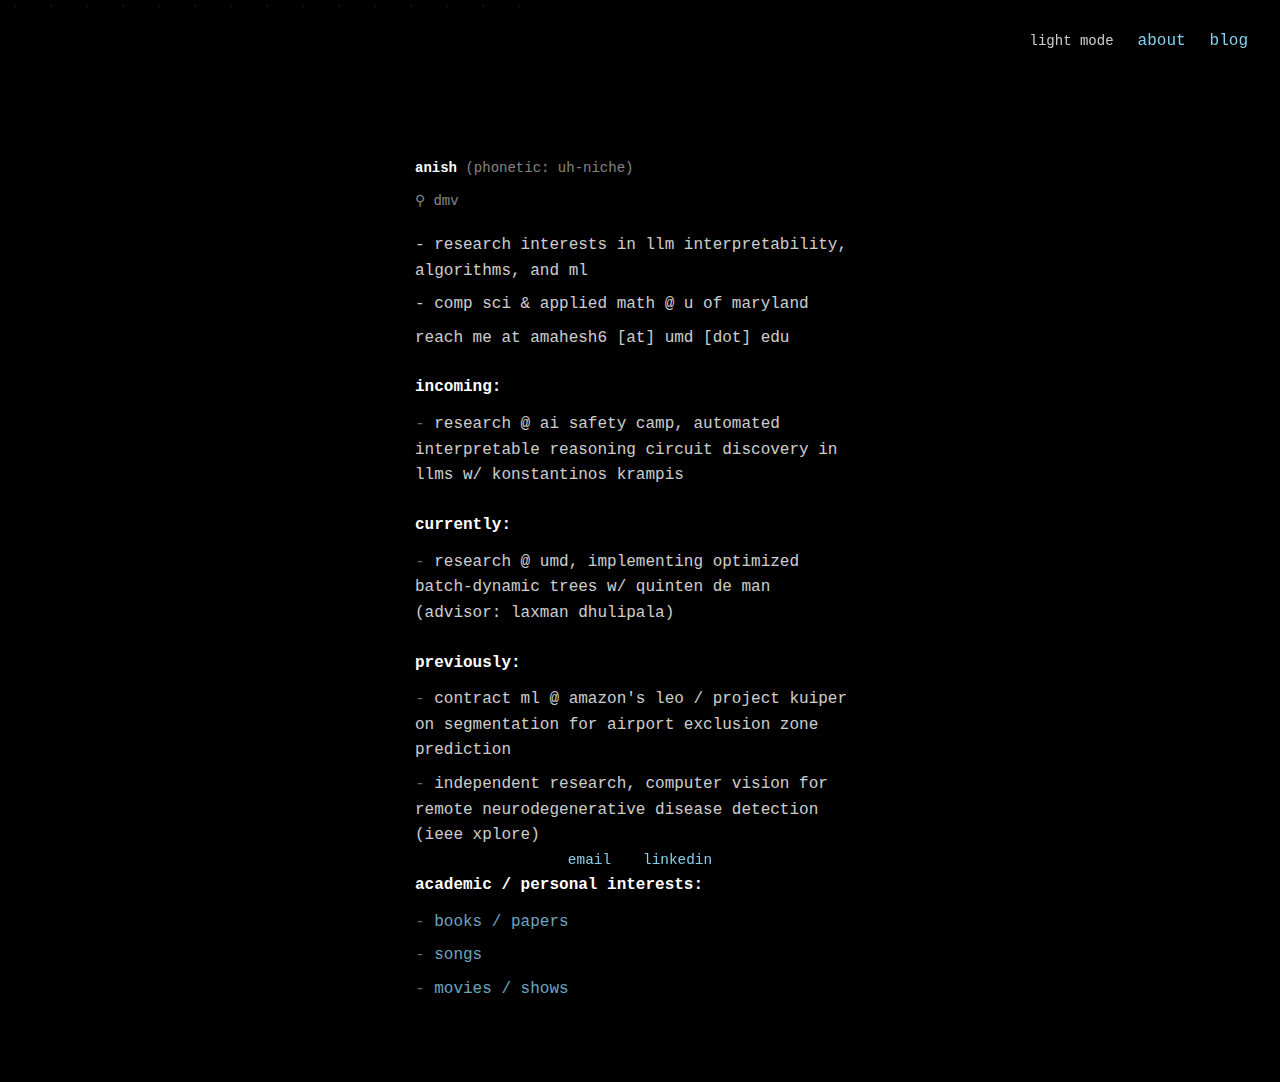
<file: index.html>
<!DOCTYPE html>
<html lang="en">

<head>
    <meta charset="UTF-8">
    <meta name="viewport" content="width=device-width, initial-scale=1.0">
    <title> </title>
    <link rel="icon" type="image/svg+xml" href="favicon.svg">
    <meta name="robots" content="nopreview">
    <meta property="og:title" content="">
    <meta property="og:description" content="">
    <meta property="og:image" content="">
    <meta name="twitter:card" content="summary">
    <meta name="description" content="">
    <link rel="stylesheet" href="style.css">
</head>

<body>
    <nav class="top-nav">
        <a href="about.html">about</a>
        <a href="blog.html">blog</a>
    </nav>

    <main class="grid-layout centered-layout">
        <div class="content-block">
            <div class="text-group">
                <div class="bio-text">
                    <h1>
                        anish
                        <span class="phonetic">(phonetic: uh-niche)</span>
                    </h1>
                    <span class="phonetic">⚲ dmv</span>
                    <!-- <p class="subtitle">18, comp sci & applied math @ u of maryland</p> -->

                    <div class="bio-details">
                        <p></p>
                        <!-- <p class="section-title">about me:</p> -->
                        <p>- research interests in llm interpretability, algorithms, and ml</p>
                        <p>- comp sci & applied math @ u of maryland</p>
                        <p>reach me at amahesh6 [at] umd [dot] edu</p>

                        <p class="section-title">incoming:</p>
                        <ul class="clean-list">
                            <li>research @ AI Safety Camp, automated interpretable reasoning circuit discovery in LLMS w/ Konstantinos Krampis</li>
                        </ul>

                        <p class="section-title">currently:</p>
                        <ul class="clean-list">
                            <li>research @ UMD, implementing optimized batch-dynamic trees w/ quinten de man (advisor: laxman dhulipala)</li>
                        </ul>

                        <p class="section-title">previously:</p>
                        <ul class="clean-list">
                            <li>contract ml @ Amazon's LEO / project Kuiper on segmentation for airport exclusion zone
                                prediction</li>
                            <li>independent research, computer vision for remote neurodegenerative disease detection
                                (IEEE Xplore)
                            </li>
                        </ul>

                        <p class="section-title">academic / personal interests:</p>
                        <ul class="clean-list">
                            <li><a href="books.html">books / papers</a></li>
                            <li><a href="songs.html">songs</a></li>
                            <li><a href="movies.html">movies / shows</a></li>

                        </ul>
                    </div>
                </div>
            </div>
        </div>
    </main>

    <footer class="bottom-nav">
        <a href="mailto:amahesh6@umd.edu">email</a>
        <a href="http://linkedin.com/in/amhwr">linkedin</a>
    </footer>
    <script src="script.js"></script>
</body>

</html>
</file>
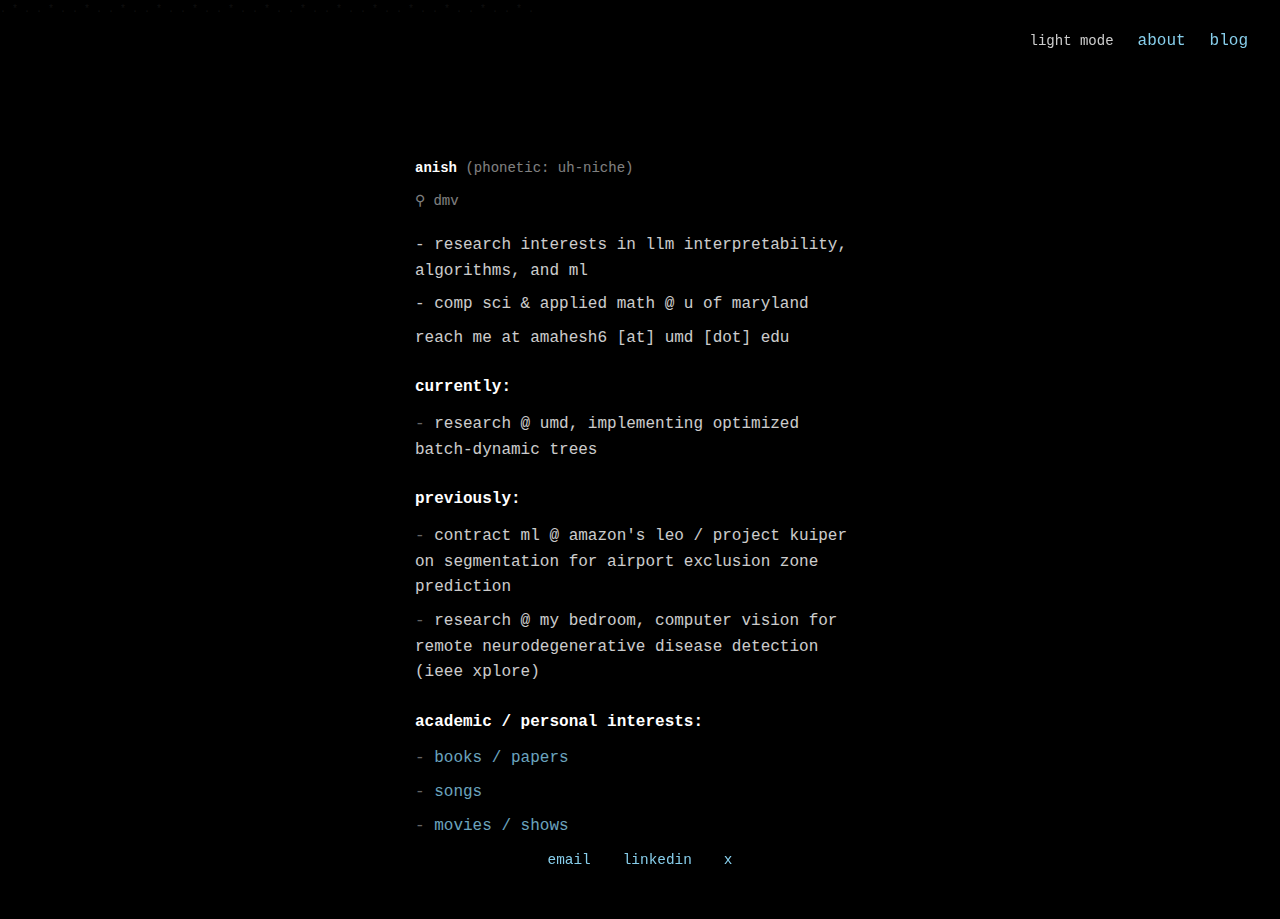
<file: personal website/index.html>
<!DOCTYPE html>
<html lang="en">

<head>
    <meta charset="UTF-8">
    <meta name="viewport" content="width=device-width, initial-scale=1.0">
    <title>Anish</title>
    <link rel="stylesheet" href="style.css">
</head>

<body>
    <nav class="top-nav">
        <a href="about.html">about</a>
        <a href="blog.html">blog</a>
    </nav>

    <main class="grid-layout centered-layout">
        <div class="content-block">
            <div class="text-group">
                <div class="bio-text">
                    <h1>
                        anish
                        <span class="phonetic">(phonetic: uh-niche)</span>
                    </h1>
                    <span class="phonetic">⚲ dmv</span>
                    <!-- <p class="subtitle">18, comp sci & applied math @ u of maryland</p> -->

                    <div class="bio-details">
                        <p></p>
                        <!-- <p class="section-title">about me:</p> -->
                        <p>- research interests in llm interpretability, algorithms, and ml</p>
                        <p>- comp sci & applied math @ u of maryland</p>
                        <p>reach me at amahesh6 [at] umd [dot] edu</p>

                        <p class="section-title">currently:</p>
                        <ul class="clean-list">
                            <li>research @ UMD, implementing optimized batch-dynamic trees</li>
                        </ul>

                        <p class="section-title">previously:</p>
                        <ul class="clean-list">
                            <li>contract ml @ Amazon's LEO / project Kuiper on segmentation for airport exclusion zone
                                prediction</li>
                            <li>research @ my bedroom, computer vision for remote neurodegenerative disease detection
                                (IEEE Xplore)
                            </li>
                            <!-- <li> accidentally fell asleep in the washington state government </li> -->
                        </ul>

                        <p class="section-title">academic / personal interests:</p>
                        <ul class="clean-list">
                            <li><a href="books.html">books / papers</a></li>
                            <li><a href="songs.html">songs</a></li>
                            <li><a href="movies.html">movies / shows</a></li>

                        </ul>
                    </div>
                </div>
            </div>
        </div>
    </main>

    <footer class="bottom-nav">
        <a href="mailto:amahesh6@umd.edu">email</a>
        <a href="http://linkedin.com/in/amhwr">linkedin</a>
        <a href="https://x.com/orthogonalizing">x</a>
    </footer>
    <script src="script.js"></script>
</body>

</html>
</file>
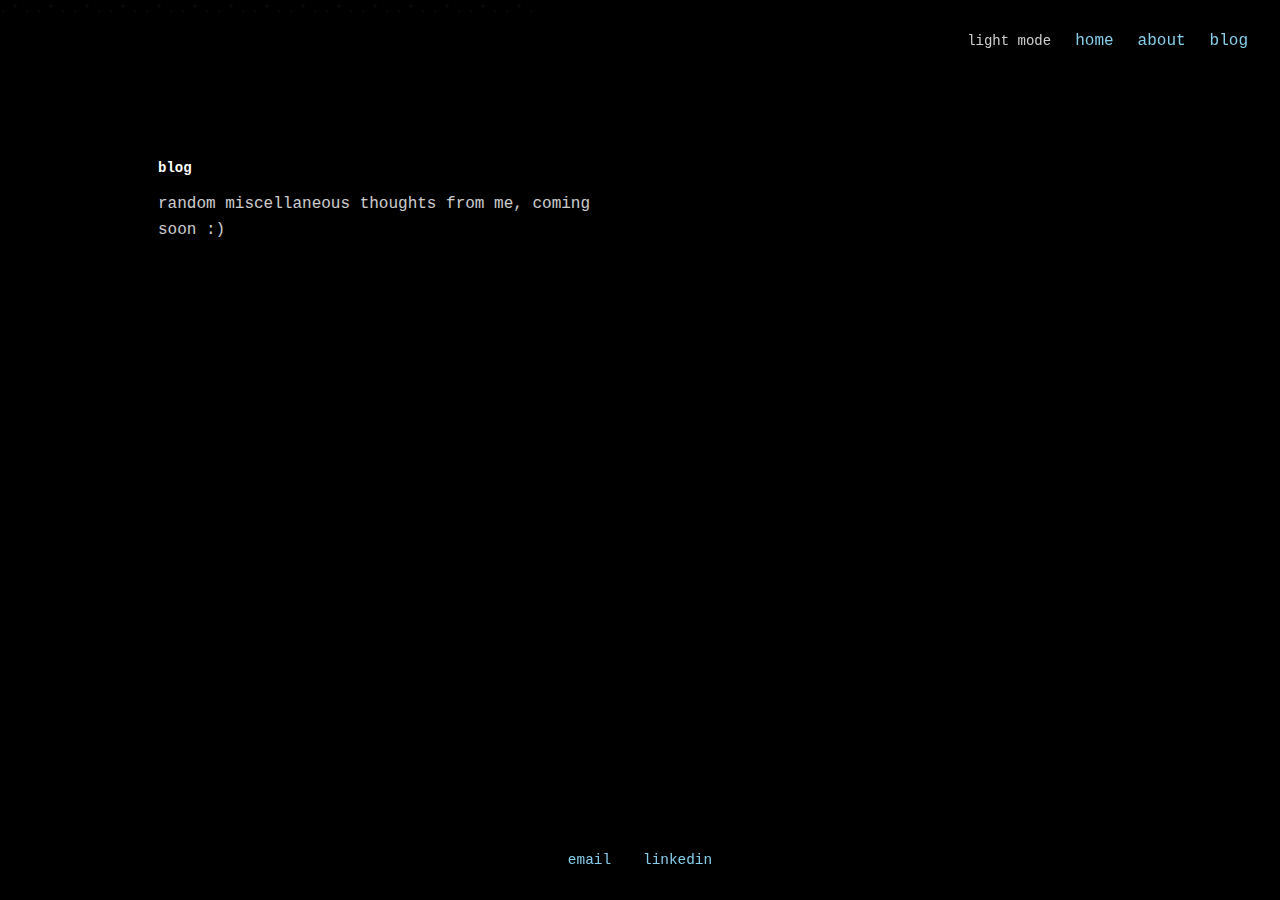
<file: blog.html>
<!DOCTYPE html>
<html lang="en">

<head>
    <meta charset="UTF-8">
    <meta name="viewport" content="width=device-width, initial-scale=1.0">
    <title>blog - Anish</title>
    <link rel="icon" type="image/svg+xml" href="favicon.svg">
    <meta name="robots" content="nopreview">
    <meta property="og:title" content="">
    <meta property="og:description" content="">
    <meta property="og:image" content="">
    <meta name="twitter:card" content="summary">
    <meta name="description" content="">
    <link rel="stylesheet" href="style.css">
</head>

<body>
    <nav class="top-nav">
        <a href="index.html">home</a>
        <a href="about.html">about</a>
        <a href="blog.html">blog</a>
    </nav>

    <main class="grid-layout">
        <div class="content-block">
            <div class="text-group">
                <div class="bio-text">
                    <h1>blog</h1>
                    <p>random miscellaneous thoughts from me, coming soon :)</p>
                </div>
            </div>
        </div>
    </main>

    <footer class="bottom-nav">
        <a href="mailto:amahesh6@umd.edu">email</a>
        <a href="http://linkedin.com/in/amhwr">linkedin</a>
        <!-- <a href="https://x.com/orthogonalizing">x</a> -->
    </footer>
    <script src="script.js"></script>
</body>

</html>
</file>
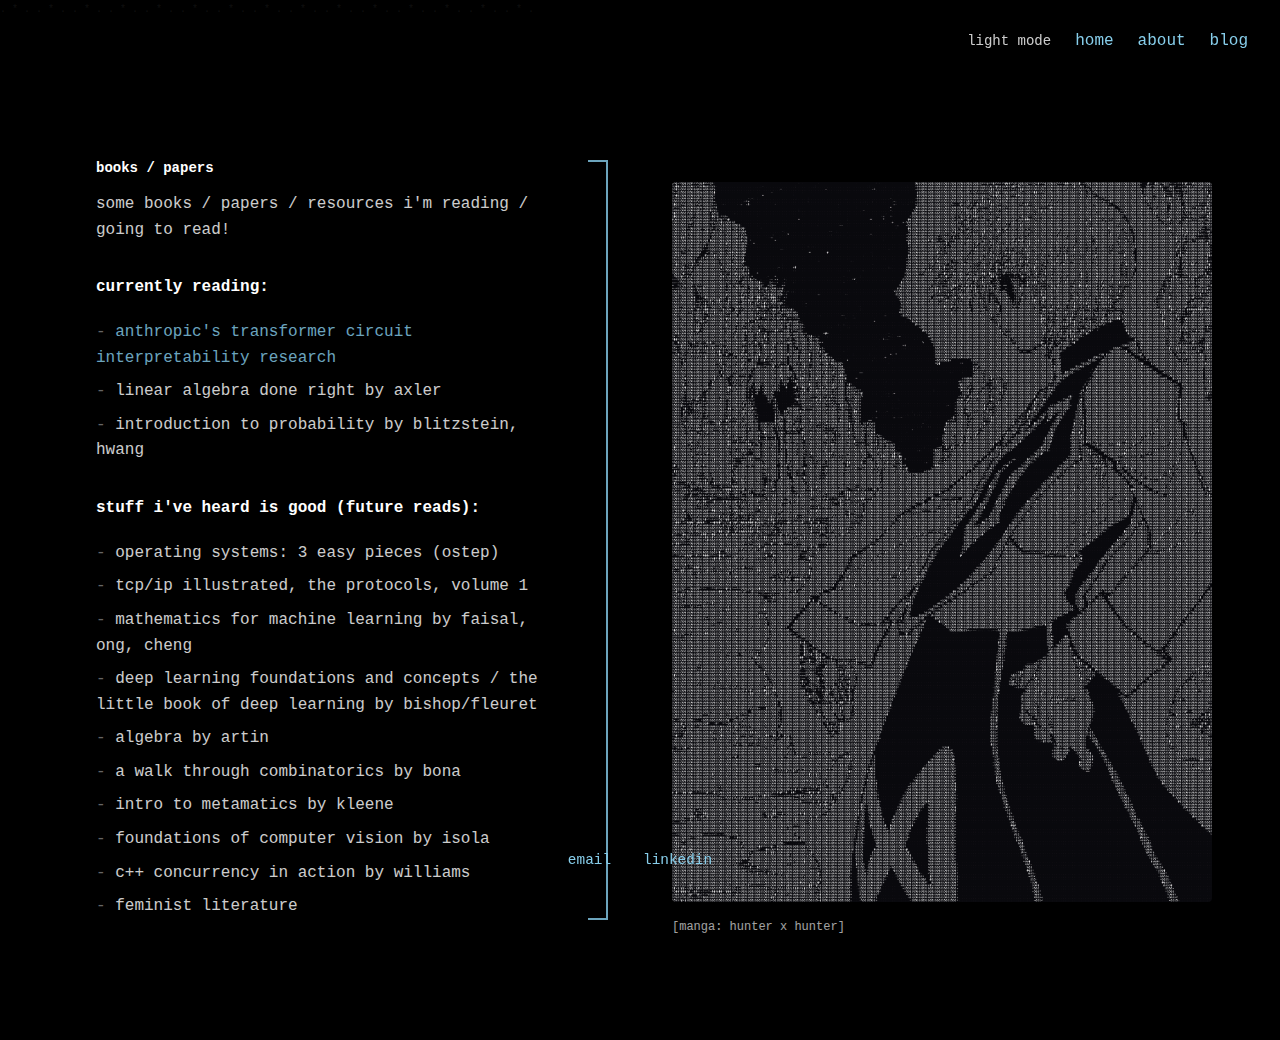
<file: books.html>
<!DOCTYPE html>
<html lang="en">

<head>
    <meta charset="UTF-8">
    <meta name="viewport" content="width=device-width, initial-scale=1.0">
    <title> </title>
    <link rel="icon" type="image/svg+xml" href="favicon.svg">
    <meta name="robots" content="nopreview">
    <meta property="og:title" content="">
    <meta property="og:description" content="">
    <meta property="og:image" content="">
    <meta name="twitter:card" content="summary">
    <meta name="description" content="">
    <link rel="stylesheet" href="style.css">
</head>

<body>
    <nav class="top-nav">
        <a href="index.html">home</a>
        <a href="about.html">about</a>
        <a href="blog.html">blog</a>
    </nav>

    <main class="grid-layout">
        <div class="content-block">
            <div class="text-group">
                <div class="bio-text">
                    <h1>books / papers</h1>
                    <p>some books / papers / resources i'm reading / going to read!</p>

                    <p class="section-title">currently reading:</p>
                    <ul class="clean-list">
                        <li><a href="https://transformer-circuits.pub/" target="_blank">anthropic's transformer circuit
                                interpretability research</a></li>
                        <li>linear algebra done right by axler</li>
                        <li>introduction to probability by blitzstein, hwang</li>
                    </ul>

                    <p class="section-title">stuff i've heard is good (future reads):</p>
                    <ul class="clean-list">
                        <li>operating systems: 3 easy pieces (OSTEP)</li>
                        <li>tcp/ip illustrated, the protocols, volume 1</li>
                        <li>mathematics for machine learning by faisal, ong, cheng</li>
                        <li>deep learning foundations and concepts / the little book of deep learning by
                            bishop/fleuret</li>
                        <li>algebra by artin</li>
                        <li>a walk through combinatorics by bona</li>
                        <li>intro to metamatics by kleene</li>
                        <li>foundations of computer vision by isola</li>
                        <li>c++ concurrency in action by williams</li>
                        <li>feminist literature </li>
                    </ul>
                </div>
                <div class="blue-bracket"></div>
            </div>
        </div>

        <div class="saturn-container" style="height: 800px;">
            <img src="assets/hxh-manga.png" alt="Manga Hunter x Hunter illustration" class="feature-image">
            <p class="image-caption">[manga: hunter x hunter]</p>
        </div>
    </main>

    <footer class="bottom-nav">
        <a href="mailto:amahesh6@umd.edu">email</a>
        <a href="http://linkedin.com/in/amhwr">linkedin</a>
    </footer>
    <script src="script.js"></script>
</body>

</html>
</file>
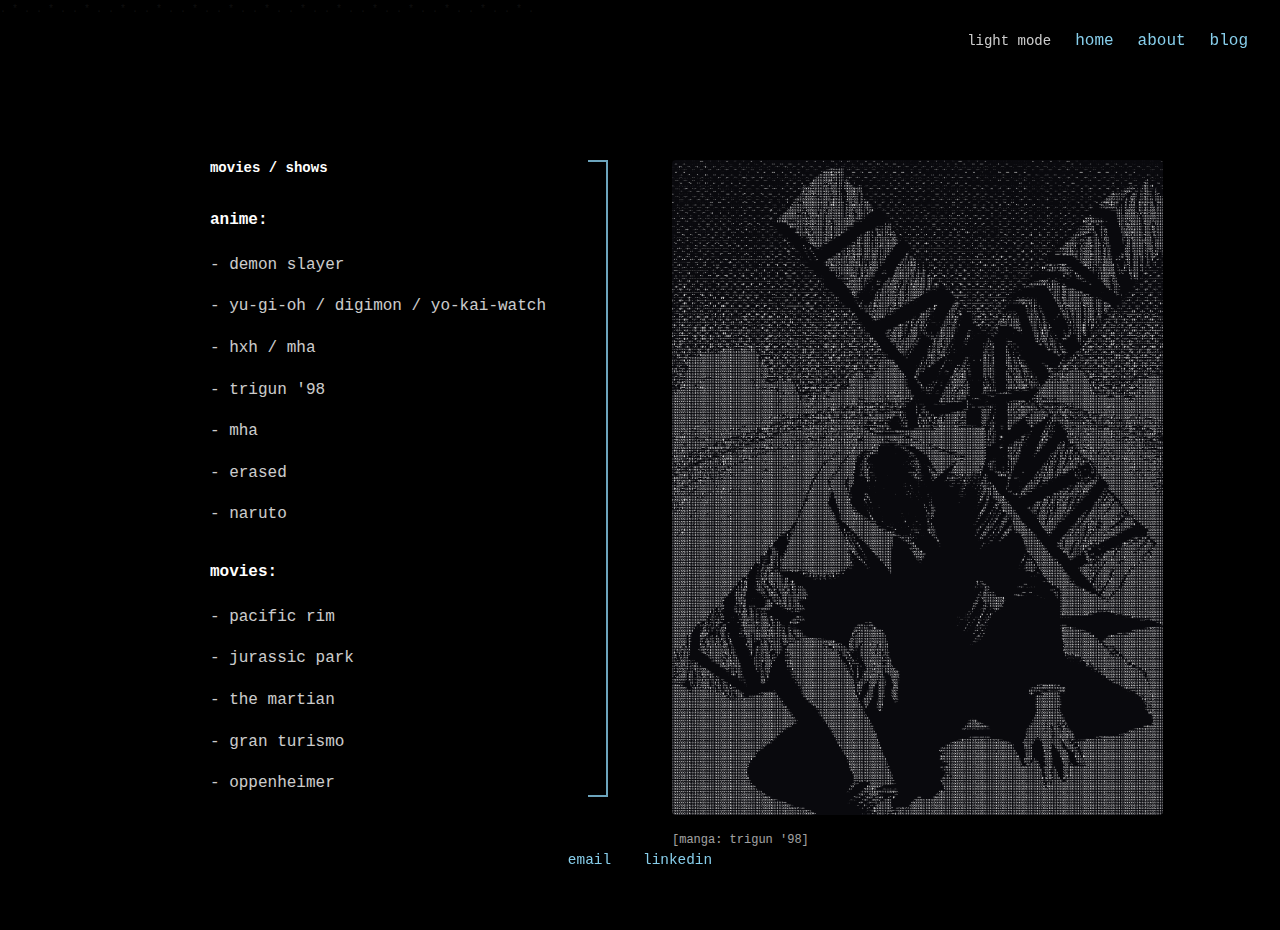
<file: movies.html>
<!DOCTYPE html>
<html lang="en">

<head>
    <meta charset="UTF-8">
    <meta name="viewport" content="width=device-width, initial-scale=1.0">
    <title> </title>
    <link rel="icon" type="image/svg+xml" href="favicon.svg">
    <meta name="robots" content="nopreview">
    <meta property="og:title" content="">
    <meta property="og:description" content="">
    <meta property="og:image" content="">
    <meta name="twitter:card" content="summary">
    <meta name="description" content="">
    <link rel="stylesheet" href="style.css">
</head>

<body>
    <nav class="top-nav">
        <a href="index.html">home</a>
        <a href="about.html">about</a>
        <a href="blog.html">blog</a>
    </nav>

    <main class="grid-layout">
        <div class="content-block">
            <div class="text-group">
                <div class="bio-text">
                    <h1>movies / shows</h1>
                    <p class="section-title">anime:</p>
                    <p>- demon slayer </p>
                    <p>- yu-gi-oh / digimon / yo-kai-watch</p>
                    <p>- HxH / MHA </p>
                    <p>- trigun '98 </p>
                    <p>- mha </p>
                    <p>- erased </p>
                    <p>- naruto </p>

                    <p class="section-title">movies:</p>
                    <p>- pacific rim </p>
                    <p>- jurassic park </p>
                    <p>- the martian </p>
                    <p>- gran turismo </p>
                    <p>- oppenheimer </p>

                </div>
                <div class="blue-bracket"></div>
            </div>
        </div>

        <div class="saturn-container" style="height: 690px;">
            <img src="assets/trigun-manga.png" alt="Manga Trigun '98 illustration" class="feature-image">
            <p class="image-caption">[manga: trigun '98]</p>
        </div>
    </main>

    <footer class="bottom-nav">
        <a href="mailto:amahesh6@umd.edu">email</a>
        <a href="http://linkedin.com/in/amhwr">linkedin</a>
    </footer>
    <script src="script.js"></script>
</body>

</html>
</file>
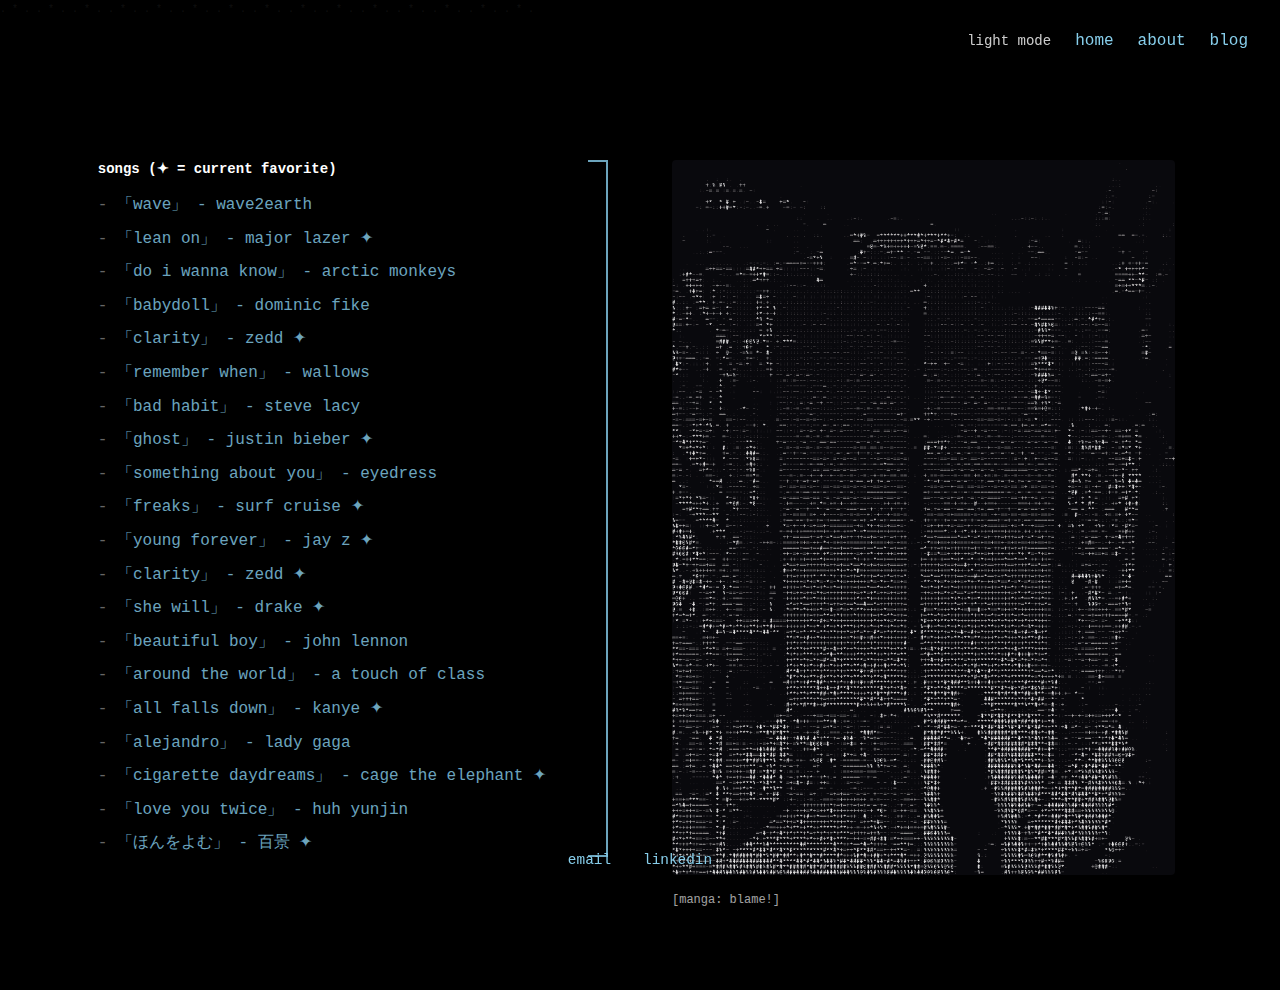
<file: songs.html>
<!DOCTYPE html>
<html lang="en">

<head>
    <meta charset="UTF-8">
    <meta name="viewport" content="width=device-width, initial-scale=1.0">
    <title>songs - Anish</title>
    <link rel="icon" type="image/svg+xml" href="favicon.svg">
    <meta name="robots" content="nopreview">
    <meta property="og:title" content="">
    <meta property="og:description" content="">
    <meta property="og:image" content="">
    <meta name="twitter:card" content="summary">
    <meta name="description" content="">
    <link rel="stylesheet" href="style.css">
</head>

<body>
    <nav class="top-nav">
        <a href="index.html">home</a>
        <a href="about.html">about</a>
        <a href="blog.html">blog</a>
    </nav>

    <main class="grid-layout">
        <div class="content-block">
            <div class="text-group">
                <div class="bio-text">
                    <h1>songs (✦ = current favorite)</h1>
                    <ul class="clean-list">
                        <li><a href="https://open.spotify.com/track/6SJZgeAQDBEVOcgI9RkHUv" target="_blank">「wave」
                                - wave2earth</a></li>
                        <li><a href="https://open.spotify.com/track/01aTsQoKoeXofSTvKuunzv" target="_blank">「lean on」
                                - major lazer ✦</a></li>
                        <li><a href="https://open.spotify.com/track/5FVd6KXrgO9B3JPmC8OPst" target="_blank">「do i wanna
                                know」 - arctic monkeys</a></li>
                        <li><a href="https://open.spotify.com/track/7yNf9YjeO5JXUE3JEBgnYc" target="_blank">「babydoll」
                                - dominic fike</a></li>
                        <li><a href="https://open.spotify.com/track/60wwxj6Dd9NJlirf84wr2c" target="_blank">「clarity」
                                - zedd ✦</a></li>
                        <li><a href="https://open.spotify.com/track/5naar7XewEOAjOywIp6Jjq" target="_blank">「remember
                                when」 - wallows</a></li>
                        <li><a href="https://open.spotify.com/track/4k6Uh1HXdhtusDW5y8Gbvy" target="_blank">「bad habit」
                                - steve lacy</a></li>
                        <li><a href="https://open.spotify.com/track/6I3mqTwhRpn34SLVafSH7G" target="_blank">「ghost」
                                - justin bieber ✦</a></li>
                        <li><a href="https://open.spotify.com/track/6RiiSy9GzSwiyDEJDiMuKe" target="_blank">「something
                                about you」 - eyedress</a></li>
                        <li><a href="https://open.spotify.com/track/7EkWXAI1wn8Ii883ecd9xr" target="_blank">「freaks」
                                - surf cruise ✦</a></li>
                        <li><a href="https://open.spotify.com/track/35srNkJVToAzYiZzron1FY" target="_blank">「young
                                forever」 - jay z ✦</a></li>
                        <li><a href="https://open.spotify.com/track/60wwxj6Dd9NJlirf84wr2c" target="_blank">「clarity」
                                - zedd ✦</a></li>
                        <li><a href="https://open.spotify.com/track/0b4M7hd7mzLTm99MrMeZsp" target="_blank">「she
                                will」 - drake ✦</a></li>
                        <li><a href="https://open.spotify.com/track/5GMQdzgtI7vtpmtps2YiYx" target="_blank">「beautiful
                                boy」 - john lennon</a></li>
                        <li><a href="https://open.spotify.com/track/7CvOnbFdnIoXMQ4eFCo5lB" target="_blank">「around the
                                world」 - a touch of class </a></li>
                        <li><a href="https://open.spotify.com/track/5SkRLpaGtvYPhw02vZhQQ9" target="_blank">「all falls
                                down」 - kanye ✦ </a></li>
                        <li><a href="https://open.spotify.com/track/1HHeOs6zRdF8Ck58easiAY" target="_blank">「alejandro」
                                - lady gaga</a></li>
                        <li><a href="https://open.spotify.com/track/2tznHmp70DxMyr2XhWLOW0" target="_blank">「cigarette
                                daydreams」 - cage the elephant ✦</a></li>
                        <li><a href="https://open.spotify.com/track/0GLXQAdrh4tdvz0JLw8DX8" target="_blank">「love you
                                twice」 - huh yunjin</a></li>
                        <li><a href="https://open.spotify.com/track/5ymyfnX8QMt5MAaMhZROb3?si=USH-G9t4SEyxVHPTyABxoA"
                                target="_blank">「ほんをよむ」
                                - 百景 ✦</a></li>
                    </ul>
                </div>
                <div class="blue-bracket"></div>
            </div>
        </div>

        <div class="saturn-container" style="height: 750px;">
            <img src="assets/blame-manga.png" alt="Manga Blame illustration" class="feature-image">
            <p class="image-caption">[manga: BLAME!]</p>
        </div>
    </main>

    <footer class="bottom-nav">
        <a href="mailto:amahesh6@umd.edu">email</a>
        <a href="http://linkedin.com/in/amhwr">linkedin</a>
    </footer>
    <script src="script.js"></script>
</body>

</html>
</file>
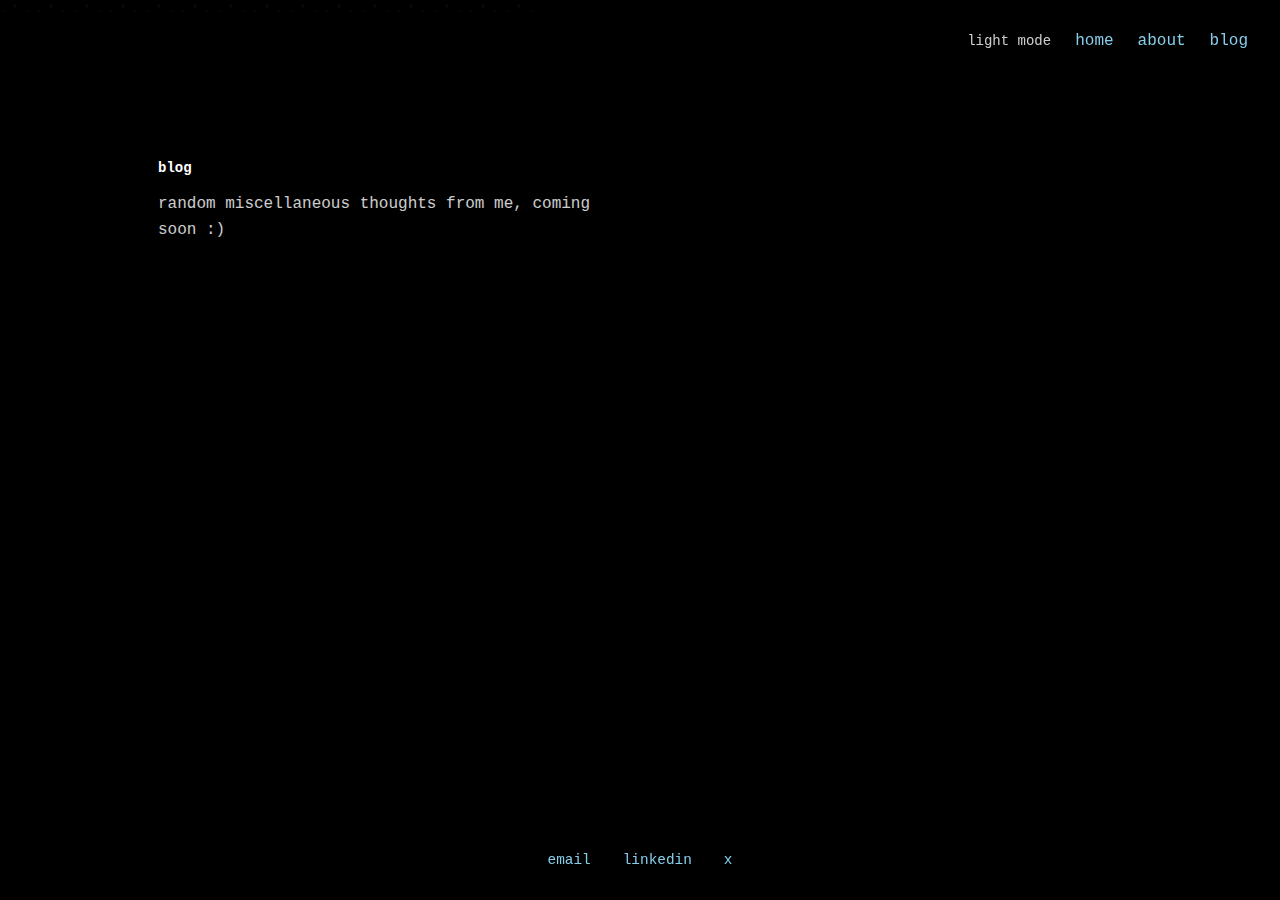
<file: personal website/blog.html>
<!DOCTYPE html>
<html lang="en">

<head>
    <meta charset="UTF-8">
    <meta name="viewport" content="width=device-width, initial-scale=1.0">
    <title>blog - Anish</title>
    <link rel="stylesheet" href="style.css">
</head>

<body>
    <nav class="top-nav">
        <a href="index.html">home</a>
        <a href="about.html">about</a>
        <a href="blog.html">blog</a>
    </nav>

    <main class="grid-layout">
        <div class="content-block">
            <div class="text-group">
                <div class="bio-text">
                    <h1>blog</h1>
                    <p>random miscellaneous thoughts from me, coming soon :)</p>
                </div>
            </div>
        </div>
    </main>

    <footer class="bottom-nav">
        <a href="mailto:amahesh6@umd.edu">email</a>
        <a href="http://linkedin.com/in/amhwr">linkedin</a>
        <a href="https://x.com/orthogonalizing">x</a>
    </footer>
    <script src="script.js"></script>
</body>

</html>
</file>
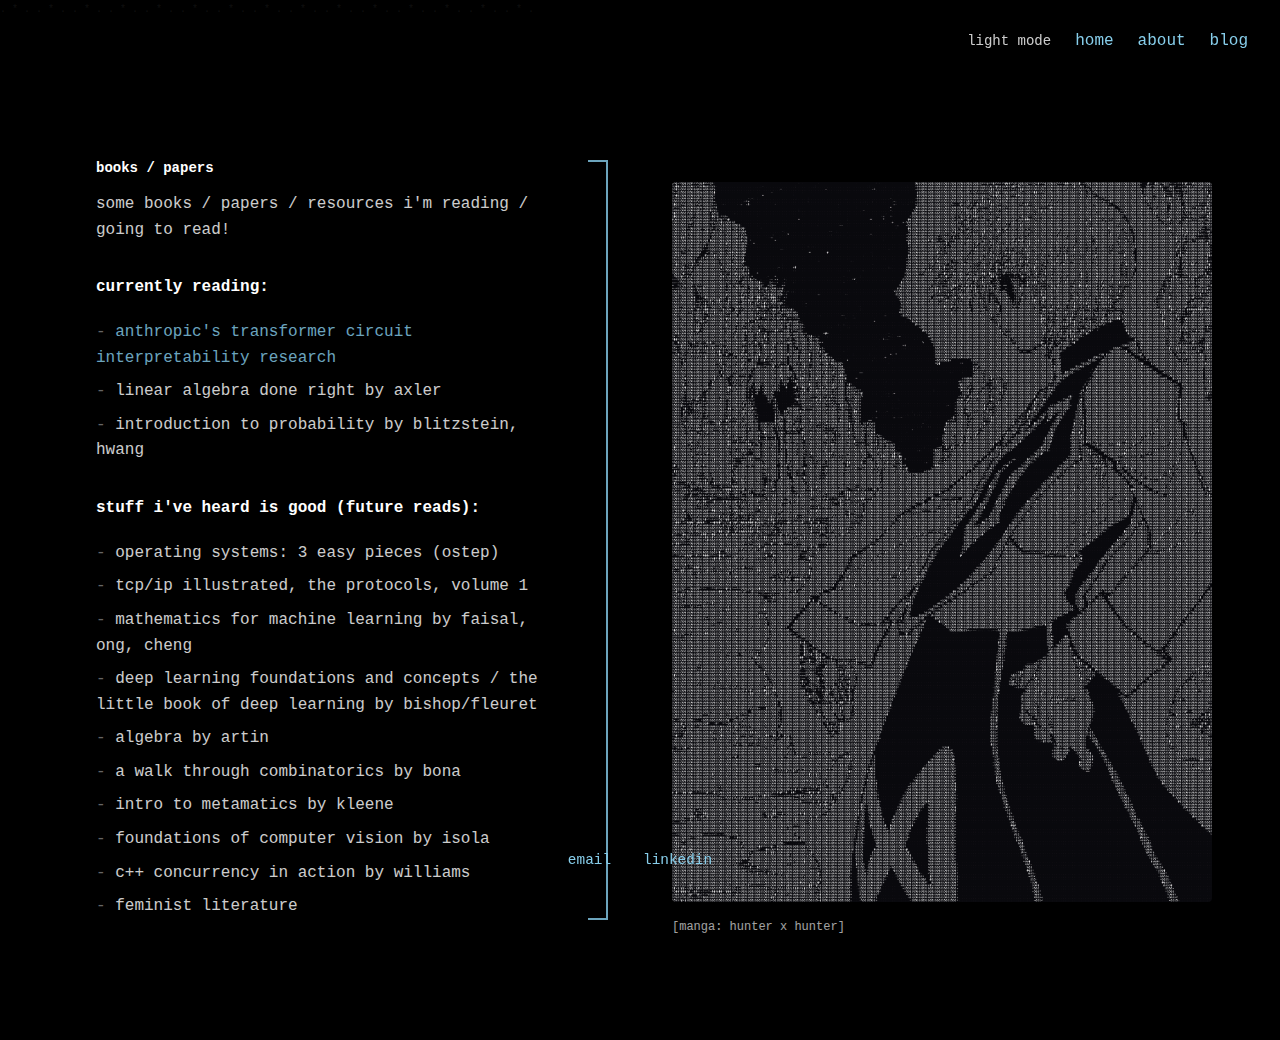
<file: personal website/books.html>
<!DOCTYPE html>
<html lang="en">

<head>
    <meta charset="UTF-8">
    <meta name="viewport" content="width=device-width, initial-scale=1.0">
    <title>books - Anish</title>
    <link rel="icon" type="image/svg+xml" href="favicon.svg">
    <meta property="og:title" content="">
    <meta property="og:description" content="">
    <meta name="description" content="">
    <link rel="stylesheet" href="style.css">
</head>

<body>
    <nav class="top-nav">
        <a href="index.html">home</a>
        <a href="about.html">about</a>
        <a href="blog.html">blog</a>
    </nav>

    <main class="grid-layout">
        <div class="content-block">
            <div class="text-group">
                <div class="bio-text">
                    <h1>books / papers</h1>
                    <p>some books / papers / resources i'm reading / going to read!</p>

                    <p class="section-title">currently reading:</p>
                    <ul class="clean-list">
                        <li><a href="https://transformer-circuits.pub/" target="_blank">anthropic's transformer circuit
                                interpretability research</a></li>
                        <li>linear algebra done right by axler</li>
                        <li>introduction to probability by blitzstein, hwang</li>
                    </ul>

                    <p class="section-title">stuff i've heard is good (future reads):</p>
                    <ul class="clean-list">
                        <li>operating systems: 3 easy pieces (OSTEP)</li>
                        <li>tcp/ip illustrated, the protocols, volume 1</li>
                        <li>mathematics for machine learning by faisal, ong, cheng</li>
                        <li>deep learning foundations and concepts / the little book of deep learning by
                            bishop/fleuret</li>
                        <li>algebra by artin</li>
                        <li>a walk through combinatorics by bona</li>
                        <li>intro to metamatics by kleene</li>
                        <li>foundations of computer vision by isola</li>
                        <li>c++ concurrency in action by williams</li>
                        <li>feminist literature </li>
                    </ul>
                </div>
                <div class="blue-bracket"></div>
            </div>
        </div>

        <div class="saturn-container" style="height: 800px;">
            <img src="assets/hxh-manga.png" alt="Manga Hunter x Hunter illustration" class="feature-image">
            <p class="image-caption">[manga: hunter x hunter]</p>
        </div>
    </main>

    <footer class="bottom-nav">
        <a href="mailto:amahesh6@umd.edu">email</a>
        <a href="http://linkedin.com/in/amhwr">linkedin</a>
    </footer>
    <script src="script.js"></script>
</body>

</html>
</file>
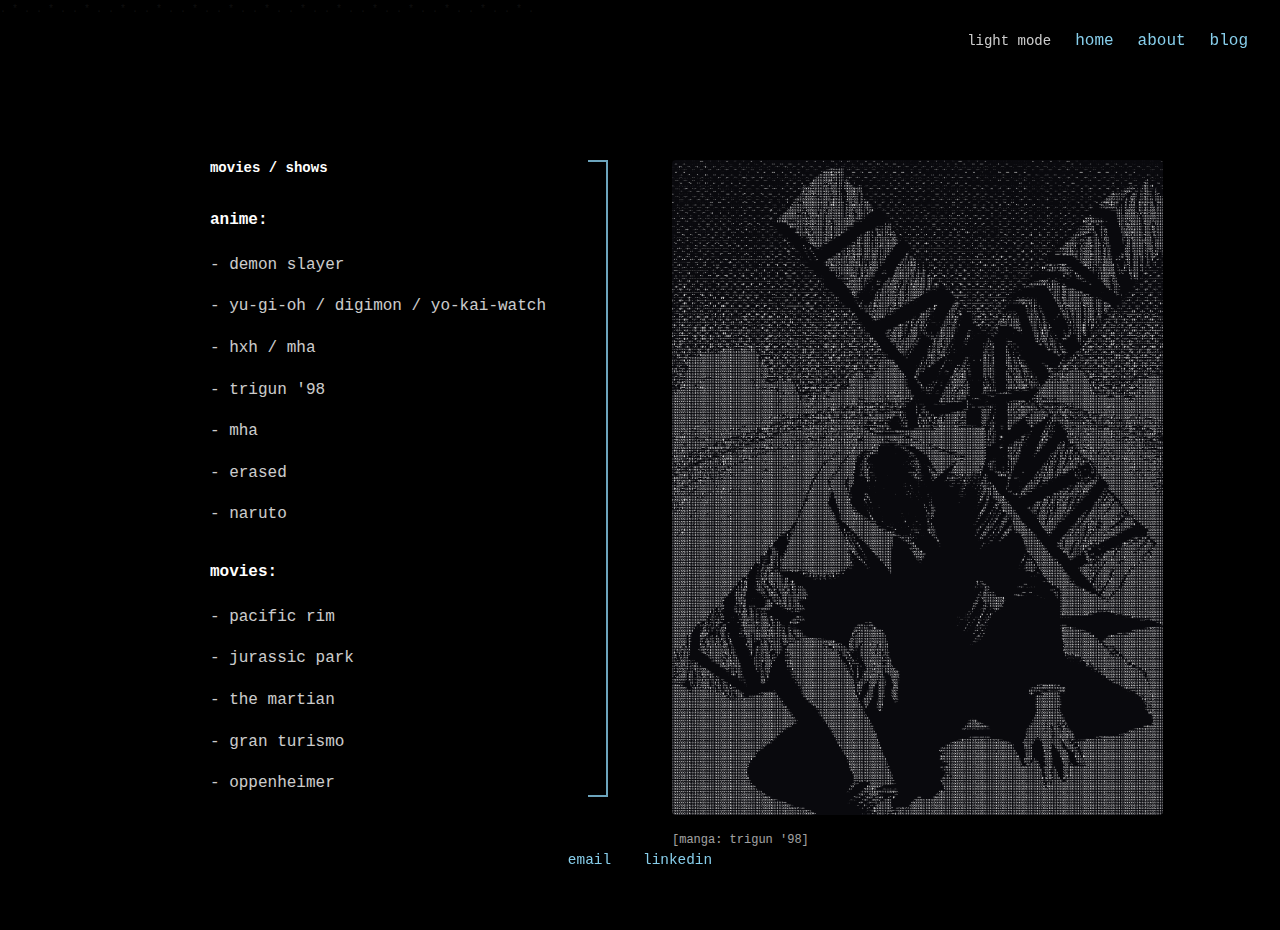
<file: personal website/movies.html>
<!DOCTYPE html>
<html lang="en">

<head>
    <meta charset="UTF-8">
    <meta name="viewport" content="width=device-width, initial-scale=1.0">
    <title>movies - Anish</title>
    <link rel="icon" type="image/svg+xml" href="favicon.svg">
    <meta property="og:title" content="">
    <meta property="og:description" content="">
    <meta name="description" content="">
    <link rel="stylesheet" href="style.css">
</head>

<body>
    <nav class="top-nav">
        <a href="index.html">home</a>
        <a href="about.html">about</a>
        <a href="blog.html">blog</a>
    </nav>

    <main class="grid-layout">
        <div class="content-block">
            <div class="text-group">
                <div class="bio-text">
                    <h1>movies / shows</h1>
                    <p class="section-title">anime:</p>
                    <p>- demon slayer </p>
                    <p>- yu-gi-oh / digimon / yo-kai-watch</p>
                    <p>- HxH / MHA </p>
                    <p>- trigun '98 </p>
                    <p>- mha </p>
                    <p>- erased </p>
                    <p>- naruto </p>

                    <p class="section-title">movies:</p>
                    <p>- pacific rim </p>
                    <p>- jurassic park </p>
                    <p>- the martian </p>
                    <p>- gran turismo </p>
                    <p>- oppenheimer </p>

                </div>
                <div class="blue-bracket"></div>
            </div>
        </div>

        <div class="saturn-container" style="height: 690px;">
            <img src="assets/trigun-manga.png" alt="Manga Trigun '98 illustration" class="feature-image">
            <p class="image-caption">[manga: trigun '98]</p>
        </div>
    </main>

    <footer class="bottom-nav">
        <a href="mailto:amahesh6@umd.edu">email</a>
        <a href="http://linkedin.com/in/amhwr">linkedin</a>
    </footer>
    <script src="script.js"></script>
</body>

</html>
</file>
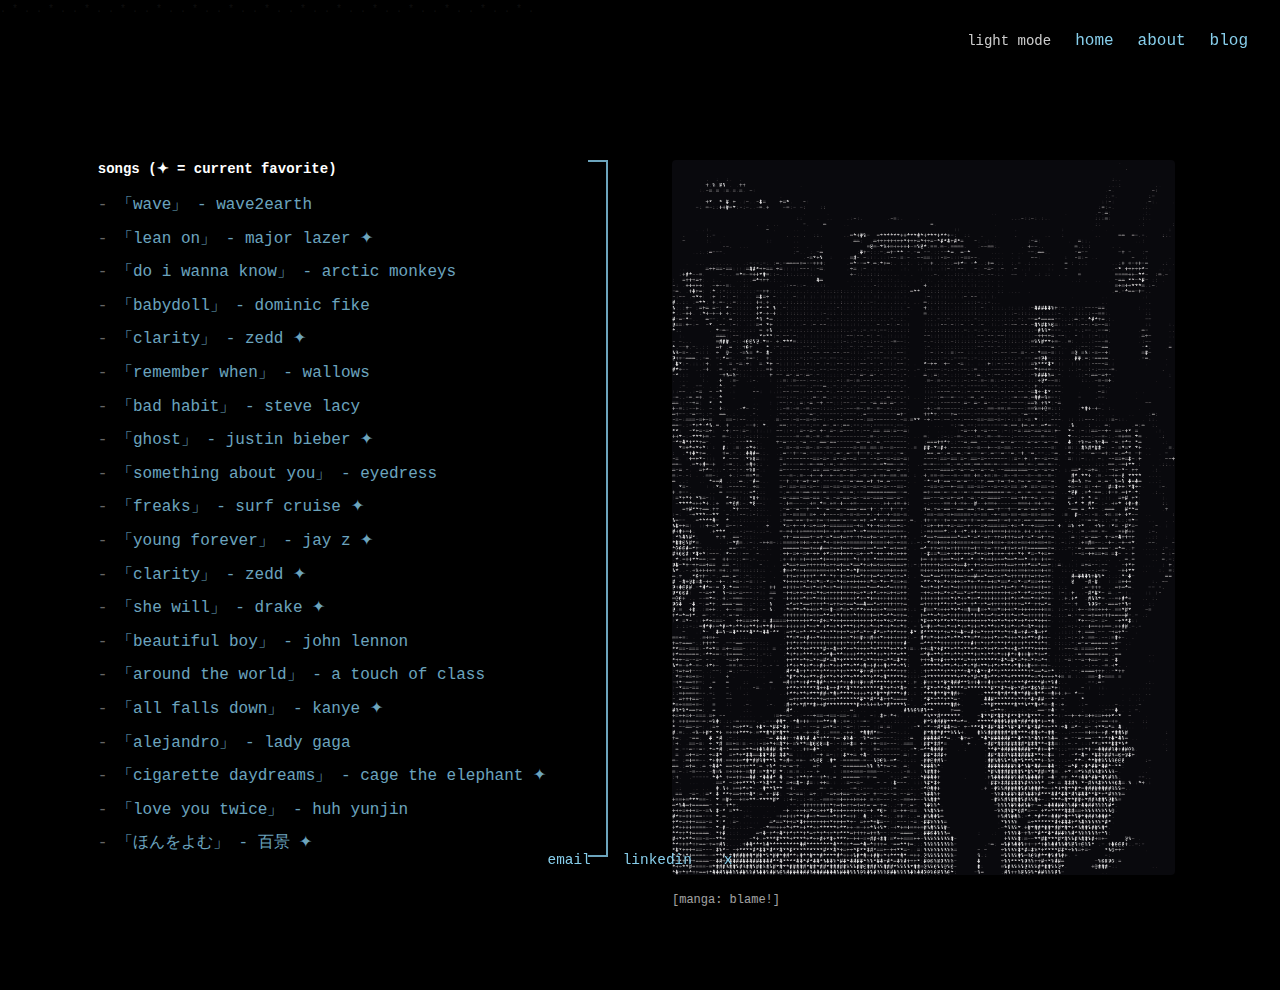
<file: personal website/songs.html>
<!DOCTYPE html>
<html lang="en">

<head>
    <meta charset="UTF-8">
    <meta name="viewport" content="width=device-width, initial-scale=1.0">
    <title>songs - Anish</title>
    <link rel="stylesheet" href="style.css">
</head>

<body>
    <nav class="top-nav">
        <a href="index.html">home</a>
        <a href="about.html">about</a>
        <a href="blog.html">blog</a>
    </nav>

    <main class="grid-layout">
        <div class="content-block">
            <div class="text-group">
                <div class="bio-text">
                    <h1>songs (✦ = current favorite)</h1>
                    <ul class="clean-list">
                        <li><a href="https://open.spotify.com/track/6SJZgeAQDBEVOcgI9RkHUv" target="_blank">「wave」
                                - wave2earth</a></li>
                        <li><a href="https://open.spotify.com/track/01aTsQoKoeXofSTvKuunzv" target="_blank">「lean on」
                                - major lazer ✦</a></li>
                        <li><a href="https://open.spotify.com/track/5FVd6KXrgO9B3JPmC8OPst" target="_blank">「do i wanna
                                know」 - arctic monkeys</a></li>
                        <li><a href="https://open.spotify.com/track/7yNf9YjeO5JXUE3JEBgnYc" target="_blank">「babydoll」
                                - dominic fike</a></li>
                        <li><a href="https://open.spotify.com/track/60wwxj6Dd9NJlirf84wr2c" target="_blank">「clarity」
                                - zedd ✦</a></li>
                        <li><a href="https://open.spotify.com/track/5naar7XewEOAjOywIp6Jjq" target="_blank">「remember
                                when」 - wallows</a></li>
                        <li><a href="https://open.spotify.com/track/4k6Uh1HXdhtusDW5y8Gbvy" target="_blank">「bad habit」
                                - steve lacy</a></li>
                        <li><a href="https://open.spotify.com/track/6I3mqTwhRpn34SLVafSH7G" target="_blank">「ghost」
                                - justin bieber ✦</a></li>
                        <li><a href="https://open.spotify.com/track/6RiiSy9GzSwiyDEJDiMuKe" target="_blank">「something
                                about you」 - eyedress</a></li>
                        <li><a href="https://open.spotify.com/track/7EkWXAI1wn8Ii883ecd9xr" target="_blank">「freaks」
                                - surf cruise ✦</a></li>
                        <li><a href="https://open.spotify.com/track/35srNkJVToAzYiZzron1FY" target="_blank">「young
                                forever」 - jay z ✦</a></li>
                        <li><a href="https://open.spotify.com/track/60wwxj6Dd9NJlirf84wr2c" target="_blank">「clarity」
                                - zedd ✦</a></li>
                        <li><a href="https://open.spotify.com/track/0b4M7hd7mzLTm99MrMeZsp" target="_blank">「she
                                will」 - drake ✦</a></li>
                        <li><a href="https://open.spotify.com/track/5GMQdzgtI7vtpmtps2YiYx" target="_blank">「beautiful
                                boy」 - john lennon</a></li>
                        <li><a href="https://open.spotify.com/track/7CvOnbFdnIoXMQ4eFCo5lB" target="_blank">「around the
                                world」 - a touch of class </a></li>
                        <li><a href="https://open.spotify.com/track/5SkRLpaGtvYPhw02vZhQQ9" target="_blank">「all falls
                                down」 - kanye ✦ </a></li>
                        <li><a href="https://open.spotify.com/track/1HHeOs6zRdF8Ck58easiAY" target="_blank">「alejandro」
                                - lady gaga</a></li>
                        <li><a href="https://open.spotify.com/track/2tznHmp70DxMyr2XhWLOW0" target="_blank">「cigarette
                                daydreams」 - cage the elephant ✦</a></li>
                        <li><a href="https://open.spotify.com/track/0GLXQAdrh4tdvz0JLw8DX8" target="_blank">「love you
                                twice」 - huh yunjin</a></li>
                        <li><a href="https://open.spotify.com/track/5ymyfnX8QMt5MAaMhZROb3?si=USH-G9t4SEyxVHPTyABxoA"
                                target="_blank">「ほんをよむ」
                                - 百景 ✦</a></li>
                    </ul>
                </div>
                <div class="blue-bracket"></div>
            </div>
        </div>

        <div class="saturn-container" style="height: 750px;">
            <img src="assets/blame-manga.png" alt="Manga Blame illustration" class="feature-image">
            <p class="image-caption">[manga: BLAME!]</p>
        </div>
    </main>

    <footer class="bottom-nav">
        <a href="mailto:amahesh6@umd.edu">email</a>
        <a href="http://linkedin.com/in/amhwr">linkedin</a>
        <a href="https://x.com/orthogonalizing">x</a>
    </footer>
    <script src="script.js"></script>
</body>

</html>
</file>
<file: style.css>
:root {
    scrollbar-width: none;
    -ms-overflow-style: none;

    /* Default Dark Mode */
    --bg-color: #000000;
    --text-color: #ffffff;
    --accent-color: #87CEEB;
    /* Sky Blue */
    --bracket-color: #87CEEB;
    --star-opacity: 0.3;

    --font-stack: 'SFMono-Regular', Consolas, 'Liberation Mono', Menlo, monospace;
}

.light-mode {
    /* Light Mode Overrides */
    --bg-color: #F4ECD8;
    /* Light Tan */
    --text-color: #3E1C1C;
    /* Darker Dust Red */
    --accent-color: #D48C9E;
    /* Darker Pink for text readability */
    --bracket-color: #FFB7C5;
    /* Light Sakura Pink for elements */
    --star-opacity: 0;
    /* Hide stars in light mode */
}

/* Specific override for links in light mode if needed */
.light-mode a {
    color: var(--accent-color);
}

* {
    box-sizing: border-box;
    margin: 0;
    padding: 0;
}

body {
    background-color: var(--bg-color);
    color: var(--text-color);
    font-family: var(--font-stack);
    min-height: 100vh;
    display: flex;
    flex-direction: column;
    position: relative;
    padding: 2rem;
    padding-top: 5rem;
    /* Space for top nav */
    padding-bottom: 5rem;
    /* Space for bottom nav */
    font-size: 16px;
    text-transform: lowercase;
    /* Force lowercase everywhere */
    overflow-y: auto;
    scrollbar-width: none;
    /* Firefox */
    -ms-overflow-style: none;
    /* IE and Edge */
    transition: background-color 0.3s ease, color 0.3s ease;
}

::-webkit-scrollbar {
    display: none;
}

a {
    color: var(--accent-color);
    text-decoration: none;
    transition: opacity 0.2s ease, color 0.3s ease;
}

a:hover {
    opacity: 1.0;
    text-decoration: underline;
}

/* Top Navigation */
.top-nav {
    display: flex;
    justify-content: flex-end;
    gap: 1.5rem;
    position: fixed;
    top: 0;
    right: 0;
    padding: 2rem;
    background: linear-gradient(to bottom, var(--bg-color), transparent);
    /* Updated gradient to use var, but alpha transparency is tricky with hex vars. 
       Simple solution: just set bg color with some opacity or rely on solid color for now 
       OR use rgba with hardcoded black for dark mode and handle light mode separately if needed.
       For now, let's keep it simple and maybe just drop the gradient or try to mimic it. 
       Actually, let's just use transparent for now or stick to the original if it was black specific.
       The original was rgba(0,0,0,0.8). Let's use a simpler approach or accept it might need tweaking.
    */
    background: transparent;
    /* Simplification for theme switching */
    width: 100%;
    z-index: 100;
}

/* Main Grid Layout */
.grid-layout {
    flex-grow: 1;
    display: grid;
    grid-template-columns: 1fr 1fr;
    align-items: start;
    /* Align top */
    width: 100%;
    max-width: 1200px;
    margin: 5rem auto 0 auto;
    position: relative;
    z-index: 2;
}

.centered-layout {
    display: flex;
    justify-content: center;
}

.centered-layout .content-block {
    padding-left: 0;
}

/* Raccoon Container (Right) */
/* Reusing saturn-container class for position, but updated styles */
.saturn-container {
    display: flex;
    flex-direction: column;
    justify-content: center;
    align-items: flex-start;
    padding-left: 2rem;
    /* Center horizontally/vertically in its column */
    color: var(--text-color);
    opacity: 0.9;
    height: 100%;
    /* Fill height */
    overflow: hidden;
}

.feature-image {
    width: auto;
    flex: 1;
    min-height: 0;
    /* Ensure it doesn't blow out initially */
    max-height: 80vh;
    object-fit: cover;
    border-radius: 4px;
    /* Optional: adds a slight rounding if desired, remove if pixel-perfect strictness needed */
}

.image-caption {
    margin-top: 1rem;
    font-size: 12px;
    opacity: 0.7;
    font-family: var(--font-stack);
    text-align: center;
}

#ascii-raccoon {
    padding-left: 2rem;
}

.text-group {
    display: flex;
    gap: 2rem;
    align-items: stretch;
    flex-direction: row;
}

.bio-text {
    text-align: left;
    max-width: 450px;
    /* Increased max-width for content */
    display: flex;
    flex-direction: column;
    gap: 1rem;
    justify-content: flex-start;
}

h1 {
    font-weight: 700;
    font-size: 14px;
    margin-bottom: 0px;
}

.phonetic {
    opacity: 0.5;
    font-weight: 400;
    font-size: 14px;
}

.subtitle {
    margin-bottom: 1rem;
    opacity: 0.9;
}

.bio-details {
    display: flex;
    flex-direction: column;
    gap: 0.5rem;
}

.section-title {
    font-weight: 700;
    margin-top: 1rem;
    opacity: 1.0;
    margin-bottom: 0.2rem;
}

.clean-list {
    list-style: none;
    padding-left: 0;
    display: flex;
    flex-direction: column;
    gap: 0.5rem;
}

.clean-list li {
    opacity: 0.8;
    line-height: 1.6;
}

.clean-list li::before {
    content: "- ";
    opacity: 0.5;
}

p {
    line-height: 1.6;
    opacity: 0.8;
}

/* Blue Bracket */
.blue-bracket {
    width: 20px;
    border-right: 2px solid var(--bracket-color);
    border-top: 2px solid var(--bracket-color);
    border-bottom: 2px solid var(--bracket-color);
    margin-left: 10px;
    opacity: 0.8;
    transition: border-color 0.3s ease;
}

/* Stars Background */
body::before {
    content: " .  *   .   .  *  .  .   *   . .   * .  .  *  .   .  *   .   .  *  .  .   *   . .   * .  .  *  .   .  *   .   .  *  .  .   *   . .   * .  .  *  .";
    position: absolute;
    top: 0;
    left: 0;
    width: 100%;
    height: 100%;
    color: #333;
    /* Dim stars */
    font-family: inherit;
    font-size: 10px;
    opacity: var(--star-opacity);
    z-index: 0;
    word-break: break-all;
    pointer-events: none;
    line-height: 20px;
    overflow: hidden;
    transition: opacity 0.3s ease;
}

/* Content Block (Left) */
.content-block {
    display: flex;
    justify-content: flex-end;
    padding-right: 2rem;
}

.centered-layout .content-block {
    justify-content: center;
    padding-right: 0;
    padding-left: 0;
}

/* Bottom Footer */
.bottom-nav {
    display: flex;
    justify-content: center;
    gap: 2rem;
    /* Fixed Bottom Nav */
    position: fixed;
    bottom: 0;
    left: 0;
    width: 100%;
    margin-top: 0;
    padding: 2rem;
    background: transparent;
    /* Simplification */
    z-index: 100;
}

.bottom-nav a {
    font-size: 0.9rem;
}

/* Toggle Button Style */
#theme-toggle {
    cursor: pointer;
    font-size: 14px;
    color: var(--text-color);
    background: none;
    border: none;
    font-family: var(--font-stack);
    opacity: 0.8;
    padding: 0;
}

#theme-toggle:hover {
    text-decoration: underline;
    opacity: 1;
}
</file>
<file: personal website/style.css>
:root {
    scrollbar-width: none;
    -ms-overflow-style: none;

    /* Default Dark Mode */
    --bg-color: #000000;
    --text-color: #ffffff;
    --accent-color: #87CEEB;
    /* Sky Blue */
    --bracket-color: #87CEEB;
    --star-opacity: 0.3;

    --font-stack: 'SFMono-Regular', Consolas, 'Liberation Mono', Menlo, monospace;
}

.light-mode {
    /* Light Mode Overrides */
    --bg-color: #F4ECD8;
    /* Light Tan */
    --text-color: #3E1C1C;
    /* Darker Dust Red */
    --accent-color: #D48C9E;
    /* Darker Pink for text readability */
    --bracket-color: #FFB7C5;
    /* Light Sakura Pink for elements */
    --star-opacity: 0;
    /* Hide stars in light mode */
}

/* Specific override for links in light mode if needed */
.light-mode a {
    color: var(--accent-color);
}

* {
    box-sizing: border-box;
    margin: 0;
    padding: 0;
}

body {
    background-color: var(--bg-color);
    color: var(--text-color);
    font-family: var(--font-stack);
    min-height: 100vh;
    display: flex;
    flex-direction: column;
    position: relative;
    padding: 2rem;
    padding-top: 5rem;
    /* Space for top nav */
    padding-bottom: 5rem;
    /* Space for bottom nav */
    font-size: 16px;
    text-transform: lowercase;
    /* Force lowercase everywhere */
    overflow-y: auto;
    scrollbar-width: none;
    /* Firefox */
    -ms-overflow-style: none;
    /* IE and Edge */
    transition: background-color 0.3s ease, color 0.3s ease;
}

::-webkit-scrollbar {
    display: none;
}

a {
    color: var(--accent-color);
    text-decoration: none;
    transition: opacity 0.2s ease, color 0.3s ease;
}

a:hover {
    opacity: 1.0;
    text-decoration: underline;
}

/* Top Navigation */
.top-nav {
    display: flex;
    justify-content: flex-end;
    gap: 1.5rem;
    position: fixed;
    top: 0;
    right: 0;
    padding: 2rem;
    background: linear-gradient(to bottom, var(--bg-color), transparent);
    /* Updated gradient to use var, but alpha transparency is tricky with hex vars. 
       Simple solution: just set bg color with some opacity or rely on solid color for now 
       OR use rgba with hardcoded black for dark mode and handle light mode separately if needed.
       For now, let's keep it simple and maybe just drop the gradient or try to mimic it. 
       Actually, let's just use transparent for now or stick to the original if it was black specific.
       The original was rgba(0,0,0,0.8). Let's use a simpler approach or accept it might need tweaking.
    */
    background: transparent;
    /* Simplification for theme switching */
    width: 100%;
    z-index: 100;
}

/* Main Grid Layout */
.grid-layout {
    flex-grow: 1;
    display: grid;
    grid-template-columns: 1fr 1fr;
    align-items: start;
    /* Align top */
    width: 100%;
    max-width: 1200px;
    margin: 5rem auto 0 auto;
    position: relative;
    z-index: 2;
}

.centered-layout {
    display: flex;
    justify-content: center;
}

.centered-layout .content-block {
    padding-left: 0;
}

/* Raccoon Container (Right) */
/* Reusing saturn-container class for position, but updated styles */
.saturn-container {
    display: flex;
    flex-direction: column;
    justify-content: center;
    align-items: flex-start;
    padding-left: 2rem;
    /* Center horizontally/vertically in its column */
    color: var(--text-color);
    opacity: 0.9;
    height: 100%;
    /* Fill height */
    overflow: hidden;
}

.feature-image {
    width: auto;
    flex: 1;
    min-height: 0;
    /* Ensure it doesn't blow out initially */
    max-height: 80vh;
    object-fit: cover;
    border-radius: 4px;
    /* Optional: adds a slight rounding if desired, remove if pixel-perfect strictness needed */
}

.image-caption {
    margin-top: 1rem;
    font-size: 12px;
    opacity: 0.7;
    font-family: var(--font-stack);
    text-align: center;
}

#ascii-raccoon {
    padding-left: 2rem;
}

.text-group {
    display: flex;
    gap: 2rem;
    align-items: stretch;
    flex-direction: row;
}

.bio-text {
    text-align: left;
    max-width: 450px;
    /* Increased max-width for content */
    display: flex;
    flex-direction: column;
    gap: 1rem;
    justify-content: flex-start;
}

h1 {
    font-weight: 700;
    font-size: 14px;
    margin-bottom: 0px;
}

.phonetic {
    opacity: 0.5;
    font-weight: 400;
    font-size: 14px;
}

.subtitle {
    margin-bottom: 1rem;
    opacity: 0.9;
}

.bio-details {
    display: flex;
    flex-direction: column;
    gap: 0.5rem;
}

.section-title {
    font-weight: 700;
    margin-top: 1rem;
    opacity: 1.0;
    margin-bottom: 0.2rem;
}

.clean-list {
    list-style: none;
    padding-left: 0;
    display: flex;
    flex-direction: column;
    gap: 0.5rem;
}

.clean-list li {
    opacity: 0.8;
    line-height: 1.6;
}

.clean-list li::before {
    content: "- ";
    opacity: 0.5;
}

p {
    line-height: 1.6;
    opacity: 0.8;
}

/* Blue Bracket */
.blue-bracket {
    width: 20px;
    border-right: 2px solid var(--bracket-color);
    border-top: 2px solid var(--bracket-color);
    border-bottom: 2px solid var(--bracket-color);
    margin-left: 10px;
    opacity: 0.8;
    transition: border-color 0.3s ease;
}

/* Stars Background */
body::before {
    content: " .  *   .   .  *  .  .   *   . .   * .  .  *  .   .  *   .   .  *  .  .   *   . .   * .  .  *  .   .  *   .   .  *  .  .   *   . .   * .  .  *  .";
    position: absolute;
    top: 0;
    left: 0;
    width: 100%;
    height: 100%;
    color: #333;
    /* Dim stars */
    font-family: inherit;
    font-size: 10px;
    opacity: var(--star-opacity);
    z-index: 0;
    word-break: break-all;
    pointer-events: none;
    line-height: 20px;
    overflow: hidden;
    transition: opacity 0.3s ease;
}

/* Content Block (Left) */
.content-block {
    display: flex;
    justify-content: flex-end;
    padding-right: 2rem;
}

.centered-layout .content-block {
    justify-content: center;
    padding-right: 0;
    padding-left: 0;
}

/* Bottom Footer */
.bottom-nav {
    display: flex;
    justify-content: center;
    gap: 2rem;
    /* Fixed Bottom Nav */
    position: fixed;
    bottom: 0;
    left: 0;
    width: 100%;
    margin-top: 0;
    padding: 2rem;
    background: transparent;
    /* Simplification */
    z-index: 100;
}

.bottom-nav a {
    font-size: 0.9rem;
}

/* Toggle Button Style */
#theme-toggle {
    cursor: pointer;
    font-size: 14px;
    color: var(--text-color);
    background: none;
    border: none;
    font-family: var(--font-stack);
    opacity: 0.8;
    padding: 0;
}

#theme-toggle:hover {
    text-decoration: underline;
    opacity: 1;
}

/* ========================================
   RESPONSIVE DESIGN - MOBILE & TABLET
   ======================================== */

/* Mobile and tablet - enable horizontal scrolling */
@media (max-width: 768px) {
    body {
        padding: 1.5rem;
        padding-top: 4.5rem;
        padding-bottom: 4.5rem;
        font-size: 15px;
        overflow-x: auto;
        overflow-y: auto;
    }

    /* Keep two-column layout, allow horizontal scroll */
    .grid-layout {
        min-width: max-content;
        /* Prevent wrapping */
    }

    /* Adjust navigation for mobile */
    .top-nav,
    .bottom-nav {
        padding: 1.5rem;
        gap: 1.5rem;
    }

    /* Ensure content doesn't shrink too much */
    .bio-text {
        min-width: 300px;
    }

    /* Keep images at reasonable size */
    .feature-image {
        min-width: 300px;
    }
}

/* Extra small phones - tighter spacing but keep horizontal scroll */
@media (max-width: 480px) {
    body {
        padding: 1rem;
        padding-top: 4rem;
        padding-bottom: 4rem;
        font-size: 14px;
    }

    h1 {
        font-size: 13px;
    }

    .phonetic {
        font-size: 13px;
    }

    .top-nav,
    .bottom-nav {
        padding: 1rem;
        gap: 1rem;
        font-size: 0.85rem;
    }

    .bottom-nav a {
        font-size: 0.85rem;
    }

    #theme-toggle {
        font-size: 13px;
    }

    .image-caption {
        font-size: 11px;
    }

    /* Ensure minimum content width for readability */
    .bio-text {
        min-width: 280px;
    }
}
</file>
